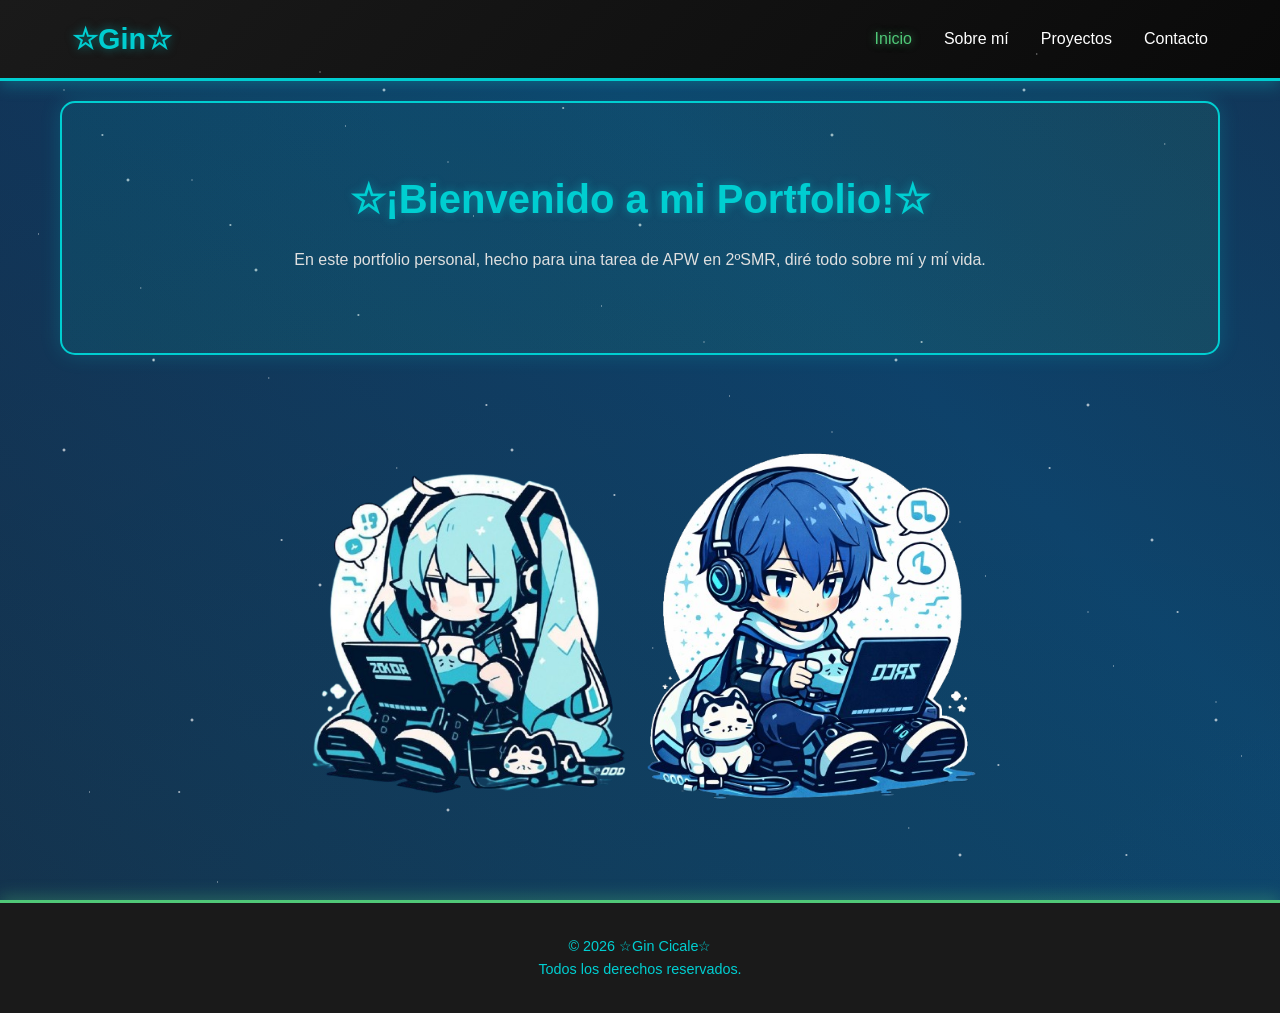
<file: index.html>
<!DOCTYPE html>
<html lang="es">
<head>
    <meta charset="UTF-8">
    <meta name="viewport" content="width=device-width, initial-scale=1.0">
    <title>Mi Portfolio - Inicio</title>
    <link rel="stylesheet" href="styles.css">
</head>
<body>
    <header>
        <nav>
            <h1>☆Gin☆</h1>
            <ul>
                <li><a href="index.html" class="activo">Inicio</a></li>
                <li><a href="sobre-mi.html">Sobre mí</a></li>
                <li><a href="proyectos.html">Proyectos</a></li>
                <li><a href="contacto.html">Contacto</a></li>
            </ul>
        </nav>
    </header>

   <main>
    <section class="hero">
        <h2>☆¡Bienvenido a mi Portfolio!☆</h2>
        <p>En este portfolio personal, hecho para una tarea de APW en 2ºSMR, diré todo sobre mí y mi vida.</p>
    </section>
    
    <div class="imagenes-hero">
        <img src="./images/anime/Miku.png" alt="Miku" class="imagen-miku">
        <img src="./images/anime/Kaito.png" alt="Kaito" class="imagen-kaito">
    </div>
</main>

    <footer>
        <p>&copy; 2026 ☆Gin Cicale☆ <br> Todos los derechos reservados.</p>
    </footer>
</body>
</html>
</file>
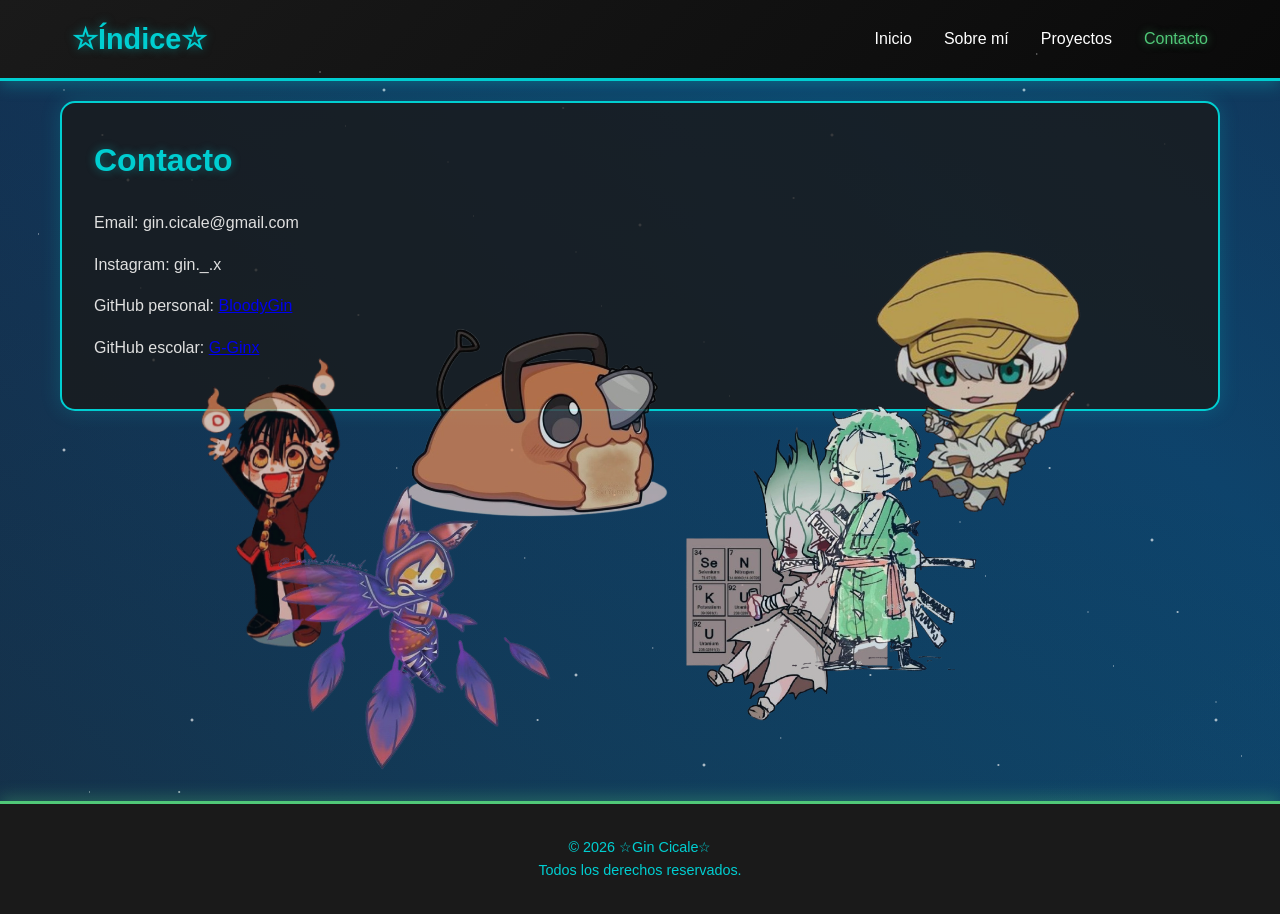
<file: contacto.html>
<!DOCTYPE html>
<html lang="es">
<head>
    <meta charset="UTF-8">
    <meta name="viewport" content="width=device-width, initial-scale=1.0">
    <title>Mi Portfolio - Contacto</title>
    <link rel="stylesheet" href="styles.css">
</head>
<body>
    <header>
        <nav>
            <h1>☆Índice☆</h1>
            <ul>
                <li><a href="index.html">Inicio</a></li>
                <li><a href="sobre-mi.html">Sobre mí</a></li>
                <li><a href="proyectos.html">Proyectos</a></li>
                <li><a href="contacto.html" class="activo">Contacto</a></li>
            </ul>
        </nav>
    </header>

    <main>
    <section id="contacto">
        <div class="floating-images">
            <img src="./images/anime/Hanako.png" alt="hanako" class="floating-img">
            <img src="./images/anime/Pochita.png" alt="pochita" class="floating-img">
            <img src="./images/anime/Senku.png" alt="senku" class="floating-img">
            <img src="./images/anime/Ukyo.png" alt="ukyo" class="floating-img">
            <img src="./images/anime/Xayah.png" alt="xayah" class="floating-img">
            <img src="./images/anime/Zoro.png" alt="zoro" class="floating-img">
        </div>
        
        <h2>Contacto</h2>
        <p>Email: gin.cicale@gmail.com</p>
        <p>Instagram: gin._.x</p>
        <p>GitHub personal: <a href="https://github.com/BloodyGin" target="_blank">BloodyGin</a></p>
        <p>GitHub escolar: <a href="https://github.com/G-Ginx" target="_blank">G-Ginx</a></p>
    </section>
</main>

    <footer>
        <p>&copy; 2026 ☆Gin Cicale☆ <br> Todos los derechos reservados.</p>
    </footer>
</body>
</html>
</file>
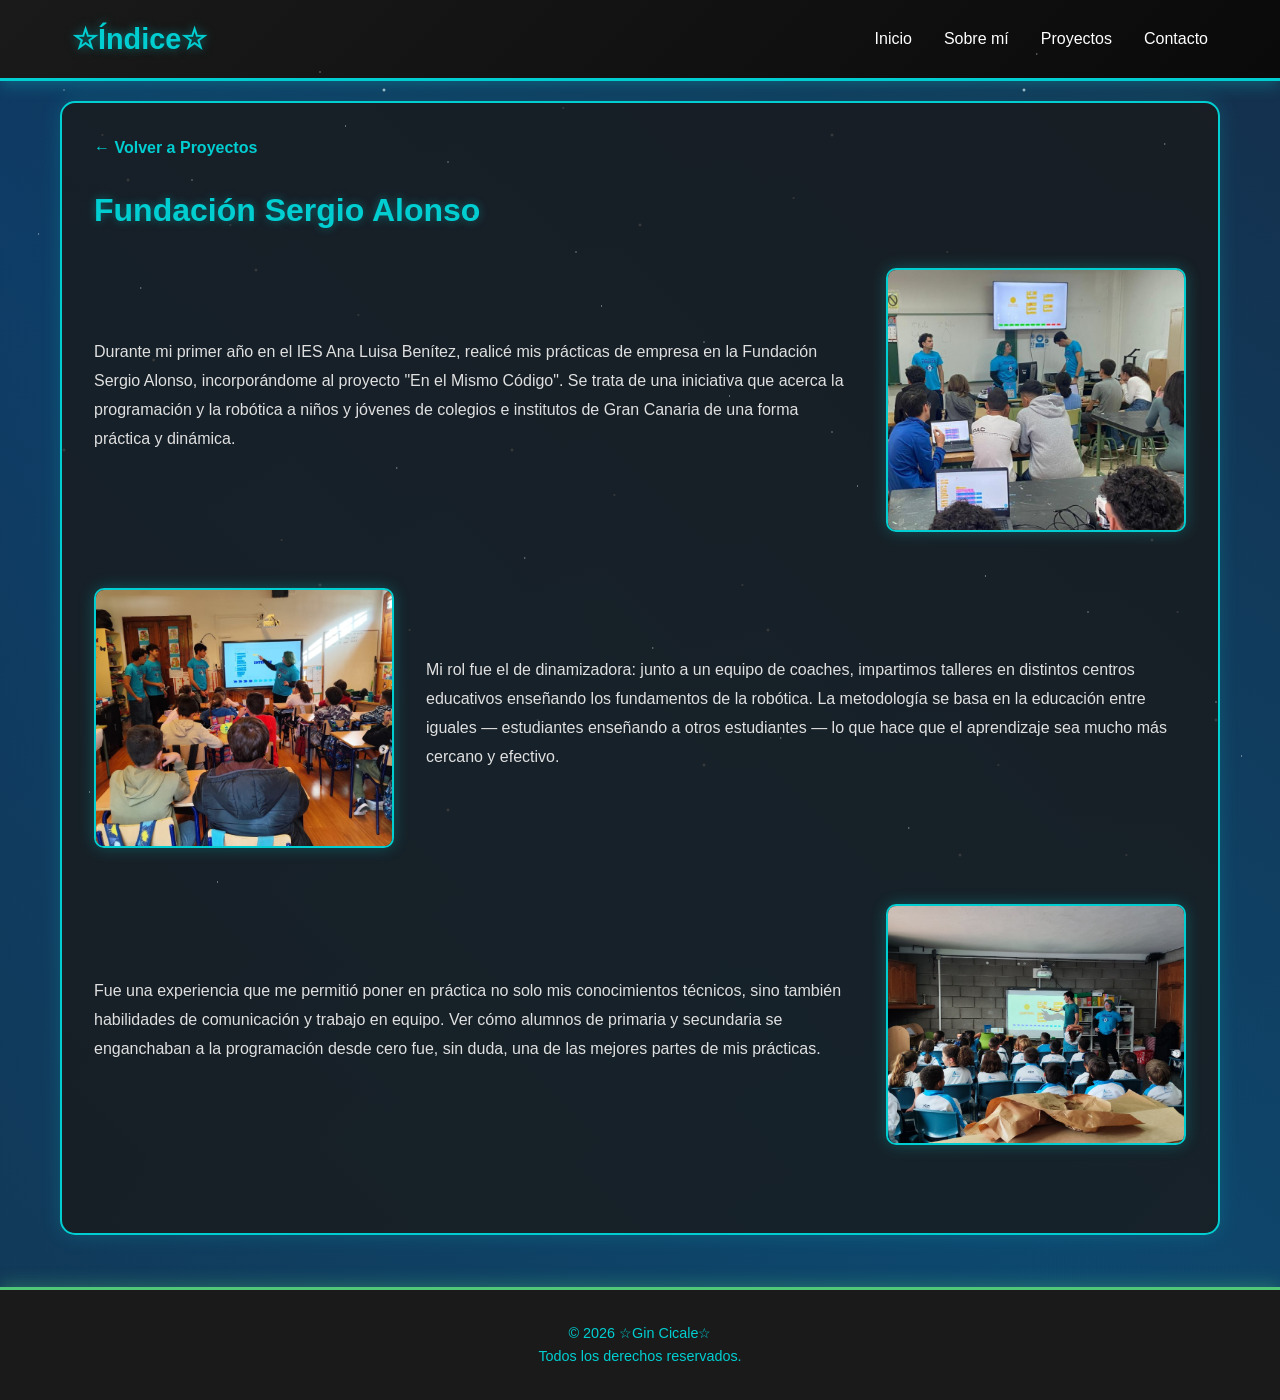
<file: fsa.html>
<!DOCTYPE html>
<html lang="es">
<head>
    <meta charset="UTF-8">
    <meta name="viewport" content="width=device-width, initial-scale=1.0">
    <title>Mi Portfolio - Fundación Sergio Alonso</title>
    <link rel="stylesheet" href="styles.css">
</head>
<body>
    <header>
        <nav>
            <h1>☆Índice☆</h1>
            <ul>
                <li><a href="index.html">Inicio</a></li>
                <li><a href="sobre-mi.html">Sobre mí</a></li>
                <li><a href="proyectos.html">Proyectos</a></li>
                <li><a href="contacto.html">Contacto</a></li>
            </ul>
        </nav>
    </header>

    <main>
        <section class="proyecto-detalle">
            <a href="proyectos.html" class="btn-volver">← Volver a Proyectos</a>
            <h2>Fundación Sergio Alonso</h2>

            <!--texto izquierda, imagen derecha-->
            <div class="bloque-contenido">
                <div class="bloque-texto">
                    <p>Durante mi primer año en el IES Ana Luisa Benítez, realicé mis prácticas de empresa en la Fundación Sergio Alonso, incorporándome al proyecto "En el Mismo Código". Se trata de una iniciativa que acerca la programación y la robótica a niños y jóvenes de colegios e institutos de Gran Canaria de una forma práctica y dinámica.</p>
                </div>
                <div class="bloque-imagen">
                    <img src="./images/proyectos/fsa/img1-fsa.png" alt="Robótica">
                </div>
            </div>

            <!--imagen izquierda, texto derecha-->
            <div class="bloque-contenido invertido">
                <div class="bloque-imagen">
                    <img src="./images/proyectos/fsa/img2-fsa.png" alt="Robótica 2">
                </div>
                <div class="bloque-texto">
                    <p>Mi rol fue el de dinamizadora: junto a un equipo de coaches, impartimos talleres en distintos centros educativos enseñando los fundamentos de la robótica. La metodología se basa en la educación entre iguales — estudiantes enseñando a otros estudiantes — lo que hace que el aprendizaje sea mucho más cercano y efectivo.</p>                
                </div>
            </div>

            <!--texto izquierda, imagen derecha-->
            <div class="bloque-contenido">
                <div class="bloque-texto">
                    <p>Fue una experiencia que me permitió poner en práctica no solo mis conocimientos técnicos, sino también habilidades de comunicación y trabajo en equipo. Ver cómo alumnos de primaria y secundaria se enganchaban a la programación desde cero fue, sin duda, una de las mejores partes de mis prácticas.</p>                
                </div>
                <div class="bloque-imagen">
                    <img src="./images/proyectos/fsa/img3-fsa.png" alt="Robótica 3">
                </div>
            </div>

        </section>
    </main>

    <footer>
        <p>&copy; 2026 ☆Gin Cicale☆ <br> Todos los derechos reservados.</p>
    </footer>
</body>
</html>
</file>
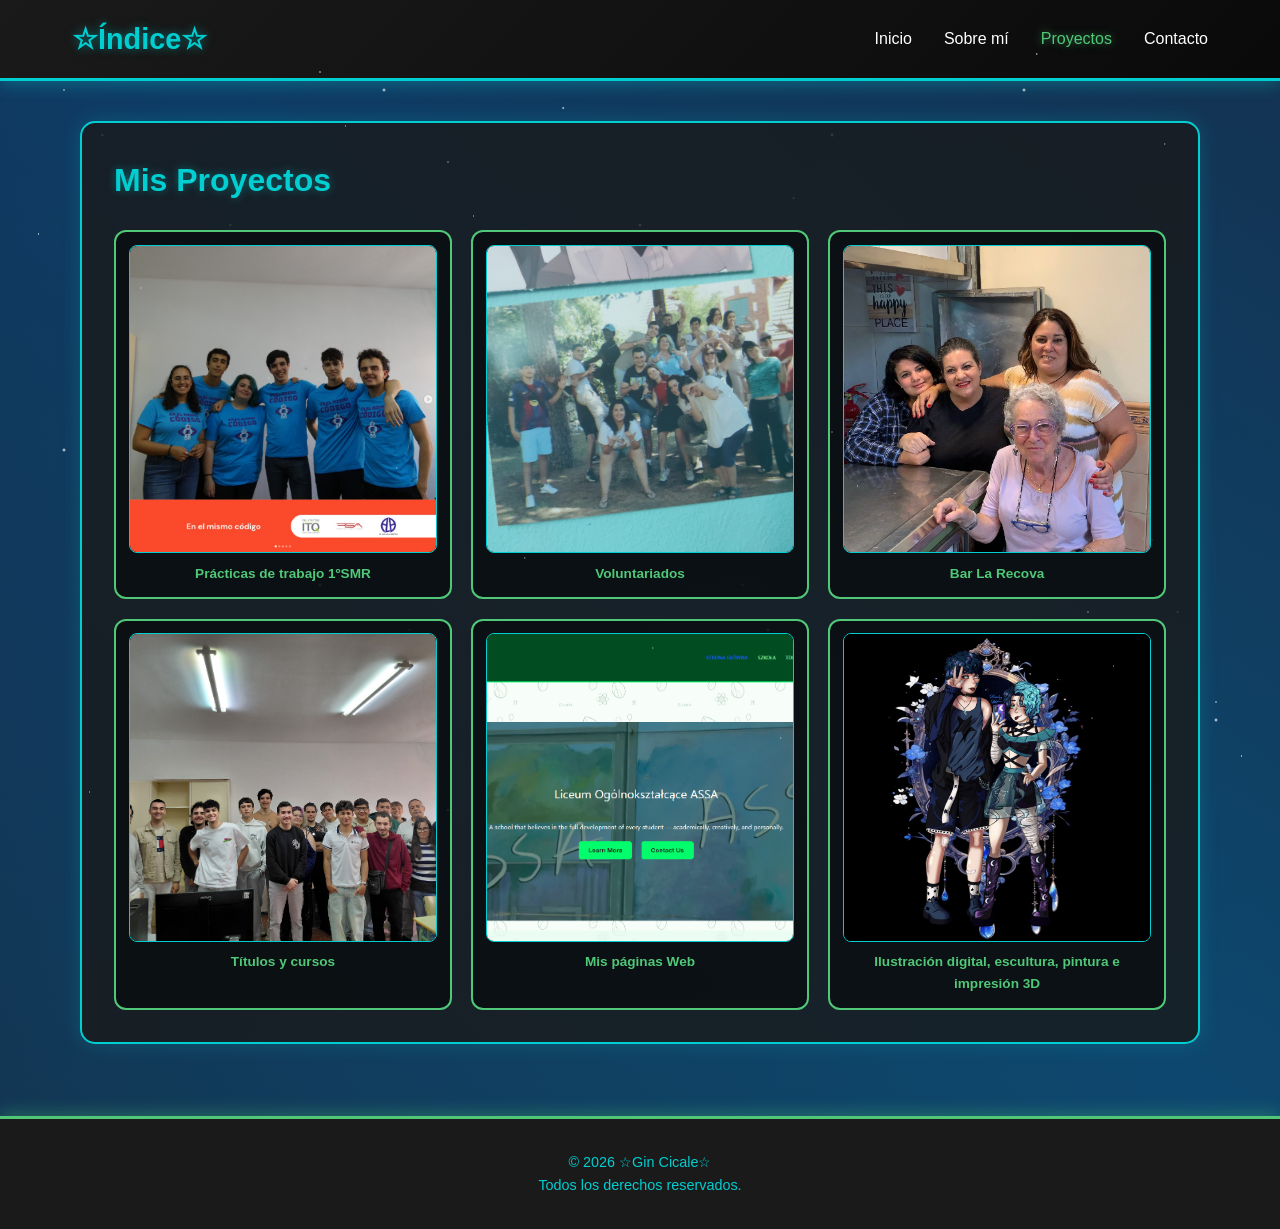
<file: proyectos.html>
<!DOCTYPE html>
<html lang="es">
<head>
    <meta charset="UTF-8">
    <meta name="viewport" content="width=device-width, initial-scale=1.0">
    <title>Mi Portfolio - Proyectos</title>
    <link rel="stylesheet" href="styles.css">
</head>
<body>
    <header>
        <nav>
            <h1>☆Índice☆</h1>
            <ul>
                <li><a href="index.html">Inicio</a></li>
                <li><a href="sobre-mi.html">Sobre mí</a></li>
                <li><a href="proyectos.html" class="activo">Proyectos</a></li>
                <li><a href="contacto.html">Contacto</a></li>
            </ul>
        </nav>
    </header>

    <main>
<main>
    <section id="proyectos">
        <h2>Mis Proyectos</h2>

        <div class="proyectos-grid">

            <a href="fsa.html" class="proyecto-card">
                <img src="./images/proyectos/fsa/FSA.png" alt="FSA">
                <h3>Prácticas de trabajo 1ºSMR</h3>
            </a>

            <a href="voluntariados.html" class="proyecto-card">
                <img src="./images/proyectos/voluntariados/Foto org Reconoce.jpeg" alt="Voluntariados">
                <h3>Voluntariados</h3>
            </a>

            <a href="la-recova.html" class="proyecto-card">
                <img src="./images/proyectos/la-recova/La recova foto.jpg" alt="Bar La Recova">
                <h3>Bar La Recova</h3>
            </a>

            <a href="estudios.html" class="proyecto-card">
                <img src="./images/proyectos/estudios/foto clase.jpg" alt="Estudios">
                <h3>Títulos y cursos</h3>
            </a>

            <a href="proyectos-web.html" class="proyecto-card">
                <img src="./images/proyectos/proyectos-web/Página principal ASSA.png" alt="Web">
                <h3>Mis páginas Web</h3>
            </a>

            <a href="diseño.html" class="proyecto-card">
                <img src="./images/proyectos/diseño/draw.png" alt="Diseño">
                <h3>Ilustración digital, escultura, pintura e impresión 3D</h3>
            </a>

        </div>
    </section>
</main>
    </main>

    <footer>
        <p>&copy; 2026 ☆Gin Cicale☆ <br> Todos los derechos reservados.</p>
    </footer>
</body>
</html>
</file>
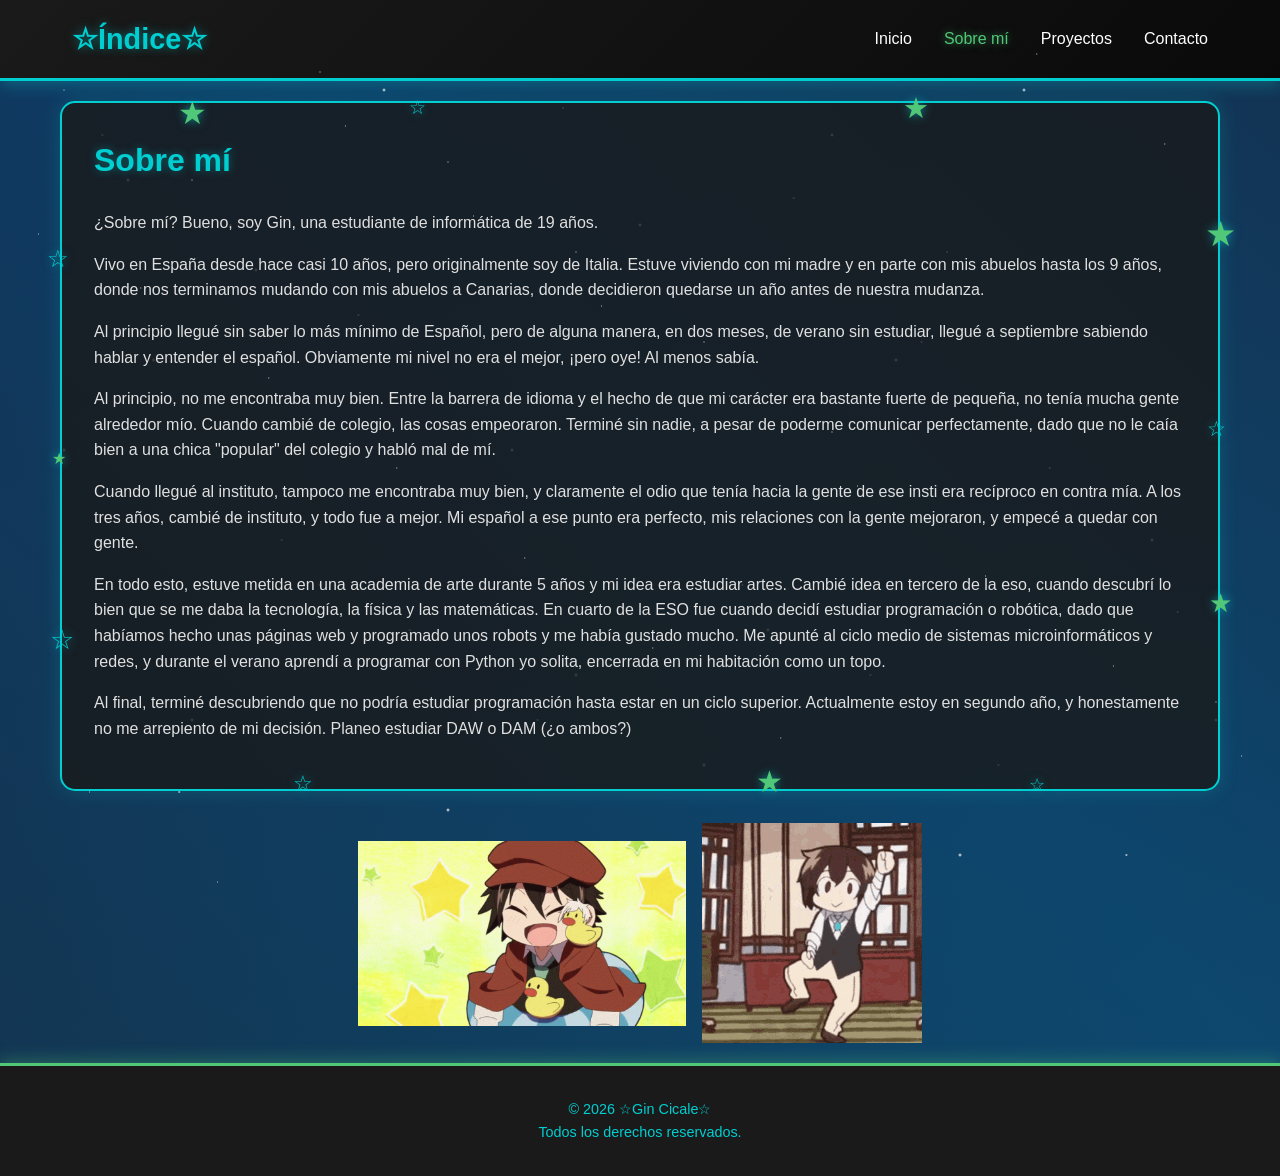
<file: sobre-mi.html>
<!DOCTYPE html>
<html lang="es">
<head>
    <meta charset="UTF-8">
    <meta name="viewport" content="width=device-width, initial-scale=1.0">
    <title>Mi Portfolio - Sobre mí</title>
    <link rel="stylesheet" href="styles.css">
</head>
<body>
    <header>
        <nav>
            <h1>☆Índice☆</h1>
            <ul>
                <li><a href="index.html">Inicio</a></li>
                <li><a href="sobre-mi.html" class="activo">Sobre mí</a></li>
                <li><a href="proyectos.html">Proyectos</a></li>
                <li><a href="contacto.html">Contacto</a></li>
            </ul>
        </nav>
    </header>

    <main>
        <section id="sobre-mi">
    <!-- Estrellas decorativas -->
    <span class="estrella estrella-1">★</span>
    <span class="estrella estrella-2">☆</span>
    <span class="estrella estrella-3">★</span>
    <span class="estrella estrella-4">☆</span>
    <span class="estrella estrella-5">★</span>
    <span class="estrella estrella-6">☆</span>
    <span class="estrella estrella-7">★</span>
    <span class="estrella estrella-8">☆</span>
    <span class="estrella estrella-9">★</span>
    <span class="estrella estrella-10">☆</span>
    <span class="estrella estrella-11">★</span>
    <span class="estrella estrella-12">☆</span>
            <h2>Sobre mí</h2>
            <p>¿Sobre mí? Bueno, soy Gin, una estudiante de informática de 19 años. 
            <p>Vivo en España desde hace casi 10 años, pero originalmente soy de Italia. Estuve viviendo con mi madre y en parte con mis abuelos hasta los 9 años, donde nos terminamos mudando con mis abuelos a Canarias, donde decidieron quedarse un año antes de nuestra mudanza.</p>
            <p>Al principio llegué sin saber lo más mínimo de Español, pero de alguna manera, en dos meses, de verano sin estudiar, llegué a septiembre sabiendo hablar y entender el español. Obviamente mi nivel no era el mejor, ¡pero oye! Al menos sabía.</p>
            <p>Al principio, no me encontraba muy bien. Entre la barrera de idioma y el hecho de que mi carácter era bastante fuerte de pequeña, no tenía mucha gente alrededor mío. Cuando cambié de colegio, las cosas empeoraron. Terminé sin nadie, a pesar de poderme comunicar perfectamente, dado que no le caía bien a una chica "popular" del colegio y habló mal de mí.</p>
            <p>Cuando llegué al instituto, tampoco me encontraba muy bien, y claramente el odio que tenía hacia la gente de ese insti era recíproco en contra mía. A los tres años, cambié de instituto, y todo fue a mejor. Mi español a ese punto era perfecto, mis relaciones con la gente mejoraron, y empecé a quedar con gente.</p>
            
            <p>En todo esto, estuve metida en una academia de arte durante 5 años y mi idea era estudiar artes. Cambié idea en tercero de la eso, cuando descubrí lo bien que se me daba la tecnología, la física y las matemáticas. En cuarto de la ESO fue cuando decidí estudiar programación o robótica, dado que habíamos hecho unas páginas web y programado unos robots y me había gustado mucho. Me apunté al ciclo medio de sistemas microinformáticos y redes, y durante el verano aprendí a programar con Python yo solita, encerrada en mi habitación como un topo.</p>
            <p>Al final, terminé descubriendo que no podría estudiar programación hasta estar en un ciclo superior. Actualmente estoy en segundo año, y honestamente no me arrepiento de mi decisión. Planeo estudiar DAW o DAM (¿o ambos?)</p>
       </section>
        
        <div class="imagenes-hero">
            <img src="./gifs/ranpo.gif" alt="Ranpo" class="gif-ranpo">
            <img src="./gifs/dazai.gif" alt="Dazai" class="gif-dazai">
        </div>
    </main>

    <footer>
        <p>&copy; 2026 ☆Gin Cicale☆ <br> Todos los derechos reservados.</p>
    </footer>
</body>
</html>
</file>
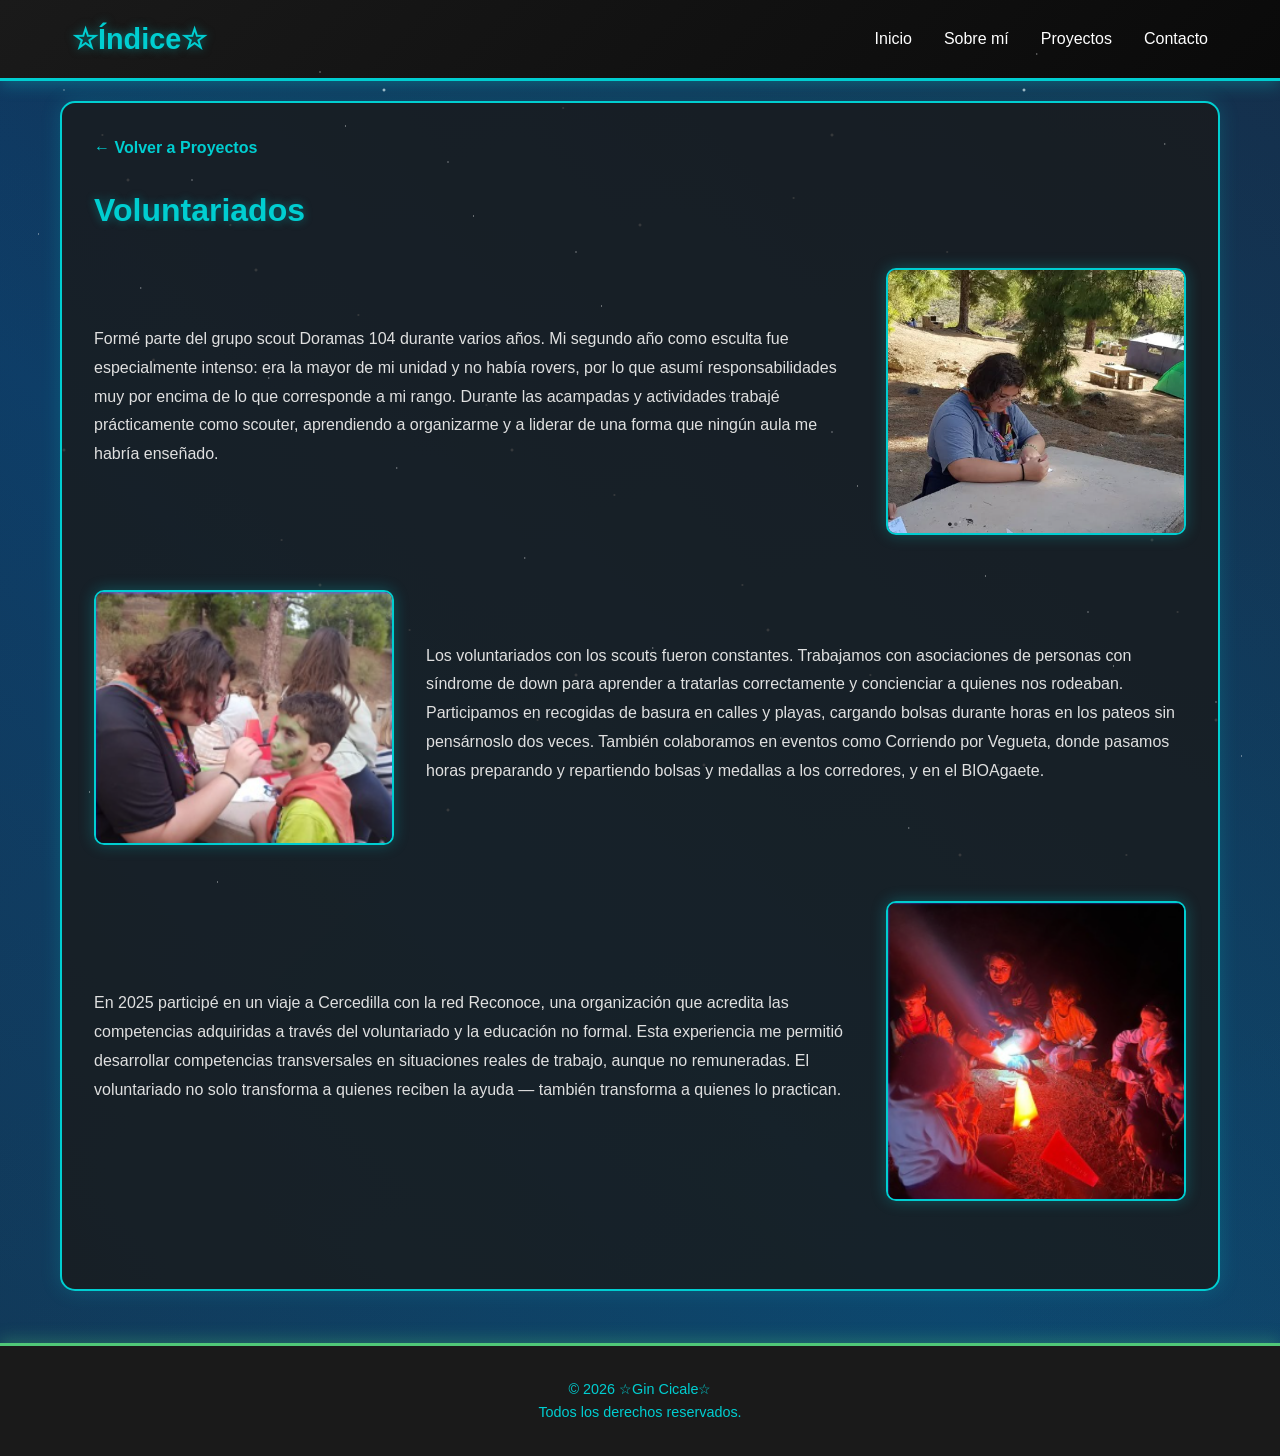
<file: voluntariados.html>
<!DOCTYPE html>
<html lang="es">
<head>
    <meta charset="UTF-8">
    <meta name="viewport" content="width=device-width, initial-scale=1.0">
    <title>Mi Portfolio - Voluntariados</title>
    <link rel="stylesheet" href="styles.css">
</head>
<body>
    <header>
        <nav>
            <h1>☆Índice☆</h1>
            <ul>
                <li><a href="index.html">Inicio</a></li>
                <li><a href="sobre-mi.html">Sobre mí</a></li>
                <li><a href="proyectos.html">Proyectos</a></li>
                <li><a href="contacto.html">Contacto</a></li>
            </ul>
        </nav>
    </header>

    <main>
        <section class="proyecto-detalle">
            <a href="proyectos.html" class="btn-volver">← Volver a Proyectos</a>
            <h2>Voluntariados</h2>

            <!--texto izquierda, imagen derecha-->
            <div class="bloque-contenido">
                <div class="bloque-texto">
                    <p>Formé parte del grupo scout Doramas 104 durante varios años. Mi segundo año como esculta fue especialmente intenso: era la mayor de mi unidad y no había rovers, por lo que asumí responsabilidades muy por encima de lo que corresponde a mi rango. Durante las acampadas y actividades trabajé prácticamente como scouter, aprendiendo a organizarme y a liderar de una forma que ningún aula me habría enseñado.</p>
                </div>
                <div class="bloque-imagen">
                    <img src="./images/proyectos/voluntariados/img2-voluntariados.png" alt="Robótica">
                </div>
            </div>

            <!--texto derecha, imagen izquierda-->
            <div class="bloque-contenido invertido">
                <div class="bloque-imagen">
                    <img src="./images/proyectos/voluntariados/img3-voluntariados.png" alt="Robótica 2">
                </div>
                <div class="bloque-texto">
                    <p>Los voluntariados con los scouts fueron constantes. Trabajamos con asociaciones de personas con síndrome de down para aprender a tratarlas correctamente y concienciar a quienes nos rodeaban. Participamos en recogidas de basura en calles y playas, cargando bolsas durante horas en los pateos sin pensárnoslo dos veces. También colaboramos en eventos como Corriendo por Vegueta, donde pasamos horas preparando y repartiendo bolsas y medallas a los corredores, y en el BIOAgaete.</p>
                </div>
            </div>

            <!--texto izquierda, imagen derecha-->
            <div class="bloque-contenido">
                <div class="bloque-texto">
                    <p>En 2025 participé en un viaje a Cercedilla con la red Reconoce, una organización que acredita las competencias adquiridas a través del voluntariado y la educación no formal. Esta experiencia me permitió desarrollar competencias transversales en situaciones reales de trabajo, aunque no remuneradas. El voluntariado no solo transforma a quienes reciben la ayuda — también transforma a quienes lo practican.</p>
                </div>
                <div class="bloque-imagen">
                    <img src="./images/proyectos/voluntariados/img1-voluntariados.png" alt="Robótica 3">
                </div>
            </div>

        </section>
    </main>

    <footer>
        <p>&copy; 2026 ☆Gin Cicale☆ <br> Todos los derechos reservados.</p>
    </footer>
</body>
</html>
</file>
<file: styles.css>
/* Reset básico */
* {
    margin: 0;
    padding: 0;
    box-sizing: border-box;
}

/* Variables de colores */
:root {
    --azul-celeste: #00CED1;
    --verde-esmeralda: #50C878;
    --negro: #0a0a0a;
    --blanco: #ffffff;
    --gris-oscuro: #1a1a1a;
}

/* Estilos generales */
body {
    font-family: 'Segoe UI', Tahoma, Geneva, Verdana, sans-serif;
    background: 
        radial-gradient(ellipse at 20% 30%, rgba(0, 206, 209, 0.15) 0%, transparent 50%),
        radial-gradient(ellipse at 80% 70%, rgba(80, 200, 120, 0.1) 0%, transparent 50%),
        radial-gradient(ellipse at 50% 50%, rgba(100, 100, 255, 0.08) 0%, transparent 60%),
        radial-gradient(ellipse at 10% 80%, rgba(0, 206, 209, 0.12) 0%, transparent 50%),
        radial-gradient(ellipse at 90% 20%, rgba(80, 200, 120, 0.1) 0%, transparent 50%),
        linear-gradient(45deg, #0a0a0a 0%, #1a1a2e 25%, #0f3460 50%, #1a1a2e 75%, #0a0a0a 100%);
    background-size: 400% 400%;
    animation: galaxyMove 20s ease infinite;
    color: var(--blanco);
    line-height: 1.6;
    min-height: 100vh;
    position: relative;
    overflow-x: hidden;
}

/* Header y navegación */
header {
    background: linear-gradient(135deg, var(--gris-oscuro) 0%, var(--negro) 100%);
    padding: 1rem 0;
    border-bottom: 3px solid var(--azul-celeste);
    box-shadow: 0 4px 15px rgba(0, 206, 209, 0.3);
}

nav {
    max-width: 1200px;
    margin: 0 auto;
    padding: 0 2rem;
    display: flex;
    justify-content: space-between;
    align-items: center;
    flex-wrap: wrap;
}

nav h1 {
    color: var(--azul-celeste);
    font-size: 1.8rem;
    text-shadow: 0 0 10px rgba(0, 206, 209, 0.5);
}

nav ul {
    list-style: none;
    display: flex;
    gap: 2rem;
}

nav ul li a {
    color: var(--blanco);
    text-decoration: none;
    font-weight: 500;
    transition: all 0.3s ease;
    position: relative;
}

nav ul li a:hover {
    color: var(--verde-esmeralda);
    text-shadow: 0 0 8px rgba(80, 200, 120, 0.6);
}

nav ul li a.activo {
    color: var(--verde-esmeralda) !important;
    text-shadow: 0 0 8px rgba(80, 200, 120, 0.6) !important;
}

nav ul li a::after {
    content: '';
    position: absolute;
    bottom: -5px;
    left: 0;
    width: 0;
    height: 2px;
    background: var(--verde-esmeralda);
    transition: width 0.3s ease;
}

nav ul li a:hover::after {
    width: 100%;
}

/* Main content */
main {
    max-width: 1200px;
    margin: 0 auto;
    padding: 3rem 2rem;
    min-height: calc(100vh - 200px);
}

/* Secciones */
section {
    background: rgba(26, 26, 26, 0.8);
    padding: 2rem;
    border-radius: 15px;
    margin-bottom: 2rem;
    border: 2px solid var(--azul-celeste);
    box-shadow: 0 0 20px rgba(0, 206, 209, 0.2);
}

section h2 {
    color: var(--azul-celeste);
    font-size: 2rem;
    margin-bottom: 1.5rem;
    text-shadow: 0 0 10px rgba(0, 206, 209, 0.4);
}

section p {
    margin-bottom: 1rem;
    color: #e0e0e0;
}

/* Hero section (página inicio(?)) */
.hero {
    text-align: center;
    padding: 4rem 2rem;
    background: linear-gradient(135deg, rgba(0, 206, 209, 0.1) 0%, rgba(80, 200, 120, 0.1) 100%);
}

.hero h2 {
    font-size: 2.5rem;
    margin-bottom: 1rem;
}

/* Proyectos */
.proyecto {
    background: rgba(0, 0, 0, 0.5);
    padding: 1.5rem;
    margin-bottom: 1.5rem;
    border-radius: 10px;
    border-left: 4px solid var(--verde-esmeralda);
    transition: all 0.3s ease;
}

.proyecto:hover {
    transform: translateX(10px);
    box-shadow: 0 0 15px rgba(80, 200, 120, 0.3);
}

.proyecto h3 {
    color: var(--verde-esmeralda);
    margin-bottom: 0.5rem;
}

/* Footer */
footer {
    background: var(--gris-oscuro);
    text-align: center;
    padding: 2rem;
    border-top: 3px solid var(--verde-esmeralda);
    box-shadow: 0 -4px 15px rgba(80, 200, 120, 0.3);
}

footer p {
    color: var(--azul-celeste);
    font-size: 0.9rem;
}

/* Responsive */
@media (max-width: 768px) {
    nav {
        flex-direction: column;
        gap: 1rem;
    }
    
    nav ul {
        flex-direction: column;
        gap: 1rem;
        text-align: center;
    }
    
    .hero h2 {
        font-size: 1.8rem;
    }
}

/* ANIMACIONES */

/* Animación del fondo galaxia */
@keyframes galaxyMove {
    0% {
        background-position: 0% 50%;
    }
    50% {
        background-position: 100% 50%;
    }
    100% {
        background-position: 0% 50%;
    }
}

/* Capa 1: Estrellas grandes */
body::before {
    content: '';
    position: fixed;
    top: 0;
    left: 0;
    width: 100%;
    height: 100%;
    background-image: 
        radial-gradient(2px 2px at 10% 20%, white, transparent),
        radial-gradient(2px 2px at 20% 30%, white, transparent),
        radial-gradient(2px 2px at 30% 10%, white, transparent),
        radial-gradient(2px 2px at 40% 50%, white, transparent),
        radial-gradient(2px 2px at 50% 25%, white, transparent),
        radial-gradient(2px 2px at 60% 70%, white, transparent),
        radial-gradient(2px 2px at 70% 40%, white, transparent),
        radial-gradient(2px 2px at 80% 10%, white, transparent),
        radial-gradient(2px 2px at 90% 60%, white, transparent),
        radial-gradient(2px 2px at 15% 80%, white, transparent),
        radial-gradient(2px 2px at 25% 65%, white, transparent),
        radial-gradient(2px 2px at 35% 90%, white, transparent),
        radial-gradient(2px 2px at 45% 75%, white, transparent),
        radial-gradient(2px 2px at 55% 85%, white, transparent),
        radial-gradient(2px 2px at 65% 15%, white, transparent),
        radial-gradient(2px 2px at 75% 95%, white, transparent),
        radial-gradient(2px 2px at 85% 45%, white, transparent),
        radial-gradient(2px 2px at 95% 80%, white, transparent),
        radial-gradient(2px 2px at 5% 50%, white, transparent),
        radial-gradient(2px 2px at 12% 40%, white, transparent);
    background-size: 100% 100%;
    background-position: 0% 0%;
    animation: twinkleSlow 6s ease-in-out infinite;
    pointer-events: none;
    z-index: 1;
}

/* Capa 2: Estrellas medianas */
body::after {
    content: '';
    position: fixed;
    top: 0;
    left: 0;
    width: 100%;
    height: 100%;
    background-image: 
        radial-gradient(1.5px 1.5px at 8% 15%, rgba(255, 255, 255, 0.9), transparent),
        radial-gradient(1.5px 1.5px at 18% 25%, rgba(255, 255, 255, 0.9), transparent),
        radial-gradient(1.5px 1.5px at 28% 35%, rgba(255, 255, 255, 0.9), transparent),
        radial-gradient(1.5px 1.5px at 38% 45%, rgba(255, 255, 255, 0.9), transparent),
        radial-gradient(1.5px 1.5px at 48% 55%, rgba(255, 255, 255, 0.9), transparent),
        radial-gradient(1.5px 1.5px at 58% 65%, rgba(255, 255, 255, 0.9), transparent),
        radial-gradient(1.5px 1.5px at 68% 75%, rgba(255, 255, 255, 0.9), transparent),
        radial-gradient(1.5px 1.5px at 78% 85%, rgba(255, 255, 255, 0.9), transparent),
        radial-gradient(1.5px 1.5px at 88% 95%, rgba(255, 255, 255, 0.9), transparent),
        radial-gradient(1.5px 1.5px at 22% 60%, rgba(255, 255, 255, 0.9), transparent),
        radial-gradient(1.5px 1.5px at 32% 70%, rgba(255, 255, 255, 0.9), transparent),
        radial-gradient(1.5px 1.5px at 42% 80%, rgba(255, 255, 255, 0.9), transparent),
        radial-gradient(1.5px 1.5px at 52% 5%, rgba(255, 255, 255, 0.9), transparent),
        radial-gradient(1.5px 1.5px at 62% 22%, rgba(255, 255, 255, 0.9), transparent),
        radial-gradient(1.5px 1.5px at 72% 38%, rgba(255, 255, 255, 0.9), transparent),
        radial-gradient(1.5px 1.5px at 82% 52%, rgba(255, 255, 255, 0.9), transparent),
        radial-gradient(1.5px 1.5px at 92% 68%, rgba(255, 255, 255, 0.9), transparent),
        radial-gradient(1.5px 1.5px at 14% 88%, rgba(255, 255, 255, 0.9), transparent),
        radial-gradient(1.5px 1.5px at 44% 12%, rgba(255, 255, 255, 0.9), transparent),
        radial-gradient(1.5px 1.5px at 74% 28%, rgba(255, 255, 255, 0.9), transparent);
    background-size: 100% 100%;
    background-position: 0% 0%;
    animation: twinkleSlow 8s ease-in-out infinite alternate;
    pointer-events: none;
    z-index: 2;
}

/* Capa 3: Estrellas pequeñas */
main::before {
    content: '';
    position: fixed;
    top: 0;
    left: 0;
    width: 100%;
    height: 100%;
    background-image: 
        radial-gradient(1px 1px at 5% 10%, rgba(255, 255, 255, 0.7), transparent),
        radial-gradient(1px 1px at 15% 20%, rgba(255, 255, 255, 0.7), transparent),
        radial-gradient(1px 1px at 25% 8%, rgba(255, 255, 255, 0.7), transparent),
        radial-gradient(1px 1px at 35% 18%, rgba(255, 255, 255, 0.7), transparent),
        radial-gradient(1px 1px at 45% 28%, rgba(255, 255, 255, 0.7), transparent),
        radial-gradient(1px 1px at 55% 38%, rgba(255, 255, 255, 0.7), transparent),
        radial-gradient(1px 1px at 65% 48%, rgba(255, 255, 255, 0.7), transparent),
        radial-gradient(1px 1px at 75% 58%, rgba(255, 255, 255, 0.7), transparent),
        radial-gradient(1px 1px at 85% 68%, rgba(255, 255, 255, 0.7), transparent),
        radial-gradient(1px 1px at 95% 78%, rgba(255, 255, 255, 0.7), transparent),
        radial-gradient(1px 1px at 7% 88%, rgba(255, 255, 255, 0.7), transparent),
        radial-gradient(1px 1px at 17% 98%, rgba(255, 255, 255, 0.7), transparent),
        radial-gradient(1px 1px at 27% 14%, rgba(255, 255, 255, 0.7), transparent),
        radial-gradient(1px 1px at 37% 24%, rgba(255, 255, 255, 0.7), transparent),
        radial-gradient(1px 1px at 47% 34%, rgba(255, 255, 255, 0.7), transparent),
        radial-gradient(1px 1px at 57% 44%, rgba(255, 255, 255, 0.7), transparent),
        radial-gradient(1px 1px at 67% 54%, rgba(255, 255, 255, 0.7), transparent),
        radial-gradient(1px 1px at 77% 64%, rgba(255, 255, 255, 0.7), transparent),
        radial-gradient(1px 1px at 87% 74%, rgba(255, 255, 255, 0.7), transparent),
        radial-gradient(1px 1px at 97% 84%, rgba(255, 255, 255, 0.7), transparent),
        radial-gradient(1px 1px at 11% 32%, rgba(255, 255, 255, 0.7), transparent),
        radial-gradient(1px 1px at 21% 42%, rgba(255, 255, 255, 0.7), transparent),
        radial-gradient(1px 1px at 31% 52%, rgba(255, 255, 255, 0.7), transparent),
        radial-gradient(1px 1px at 41% 62%, rgba(255, 255, 255, 0.7), transparent),
        radial-gradient(1px 1px at 51% 72%, rgba(255, 255, 255, 0.7), transparent),
        radial-gradient(1px 1px at 61% 82%, rgba(255, 255, 255, 0.7), transparent),
        radial-gradient(1px 1px at 71% 92%, rgba(255, 255, 255, 0.7), transparent),
        radial-gradient(1px 1px at 81% 6%, rgba(255, 255, 255, 0.7), transparent),
        radial-gradient(1px 1px at 91% 16%, rgba(255, 255, 255, 0.7), transparent),
        radial-gradient(1px 1px at 3% 26%, rgba(255, 255, 255, 0.7), transparent);
    background-size: 100% 100%;
    background-position: 0% 0%;
    animation: twinkleSlow 10s ease-in-out infinite;
    pointer-events: none;
    z-index: 1;
}

/* Contenido sobre las estrellas */
header, main, footer {
    position: relative;
    z-index: 10;
}

/* Contenedor de imágenes debajo del hero (Miku-Kaito) */
.imagenes-hero {
    display: flex;
    justify-content: center;
    align-items: center;
    gap: 1rem;
    margin-top: 2rem;
    padding: 0 2rem;
}

.imagenes-hero img {
    max-width: 30%;
    height: auto;
}

/* Efecto espejo para Kaito */
.imagen-kaito {
    transform: scaleX(-1);
}

/* Responsive para imágenes */
@media (max-width: 768px) {
    .imagenes-hero {
        flex-direction: column;
        gap: 1rem;
    }
    
    .imagenes-hero img {
        max-width: 60%;
    }
}

/* Estrellas decorativas en la sección sobre-mi */
#sobre-mi {
    position: relative;
}

.estrella {
    position: absolute;
    color: var(--azul-celeste);
    font-size: 1.5rem;
    pointer-events: none;
    text-shadow: 0 0 10px rgba(0, 206, 209, 0.6);
    animation: twinkleStar 3s ease-in-out infinite;
    z-index: 5;
}

/* Animación de parpadeo para las estrellas */
@keyframes twinkleStar {
    0%, 100% {
        opacity: 0.6;
    }
    50% {
        opacity: 1;
    }
}

/* Posiciones aleatorias - Borde superior */
.estrella-1 {
    top: -15px;
    left: 10%;
    font-size: 2rem;
    color: var(--verde-esmeralda);
}

.estrella-2 {
    top: -10px;
    left: 30%;
    font-size: 1.2rem;
}

.estrella-3 {
    top: -18px;
    right: 25%;
    font-size: 1.8rem;
    color: var(--verde-esmeralda);
}

/* Posiciones aleatorias - Borde izquierdo */
.estrella-4 {
    top: 20%;
    left: -15px;
    font-size: 1.5rem;
}

.estrella-5 {
    top: 50%;
    left: -10px;
    font-size: 1rem;
    color: var(--verde-esmeralda);
}

.estrella-6 {
    top: 75%;
    left: -12px;
    font-size: 1.7rem;
}

/* Posiciones aleatorias - Borde derecho */
.estrella-7 {
    top: 15%;
    right: -18px;
    font-size: 2.2rem;
    color: var(--verde-esmeralda);
}

.estrella-8 {
    top: 45%;
    right: -8px;
    font-size: 1.3rem;
}

.estrella-9 {
    top: 70%;
    right: -14px;
    font-size: 1.6rem;
    color: var(--verde-esmeralda);
}

/* Posiciones aleatorias - Borde inferior */
.estrella-10 {
    bottom: -12px;
    left: 20%;
    font-size: 1.4rem;
}

.estrella-11 {
    bottom: -16px;
    left: 60%;
    font-size: 1.9rem;
    color: var(--verde-esmeralda);
}

.estrella-12 {
    bottom: -10px;
    right: 15%;
    font-size: 1.1rem;
}

/* Imágenes dentro de proyectos */

/* Proyecto 1 */
.proyecto {
    display: flex;
    gap: 1.5rem;
    align-items: flex-start;
}

.imagen-fsa {
    max-width: 300px;
    min-width: 300px;
    height: auto;
    border-radius: 8px;
    border: 2px solid var(--verde-esmeralda);
    box-shadow: 0 0 10px rgba(80, 200, 120, 0.3);
}

.proyecto-texto {
    flex: 1;
}

/* Proyecto 2 */
.proyecto {
    display: flex;
    gap: 1.5rem;
    align-items: flex-start;
}

.make-up {
    max-width: 300px;
    min-width: 300px;
    height: auto;
    border-radius: 8px;
    border: 2px solid var(--verde-esmeralda);
    box-shadow: 0 0 10px rgba(80, 200, 120, 0.3);
    order: 2;
}

.proyecto-texto {
    order: 1;
}

/* Proyecto 3 */
.proyecto {
    display: flex;
    gap: 1.5rem;
    align-items: flex-start;
}

.imagen-draw {
    max-width: 300px;
    min-width: 300px;
    height: auto;
    border-radius: 8px;
    border: 2px solid var(--verde-esmeralda);
    box-shadow: 0 0 10px rgba(80, 200, 120, 0.3);
}

.proyecto-texto {
    flex: 1;
}

/* El main debe ser el contenedor de las imágenes flotantes */
main {
    position: relative;
    min-height: 80vh;
    padding: 20px;
}

/* Contenedor para las imágenes flotantes - TODO el espacio del main */
.floating-images {
    position: fixed;
    top: 80px;
    left: 0;
    width: 100%;
    height: calc(100vh - 80px - 60px);
    z-index: 1;
    pointer-events: none;
}

/* El contenido de contacto debe estar por encima */
#contacto {
    position: relative;
    z-index: 10;
}

/* Estilos para cada imagen */
.floating-img {
    position: absolute;
    width: 300px;
    height: 300px;
    object-fit: contain;
    opacity: 0.8;
    animation: float 20s infinite ease-in-out;
    background: transparent;
}

/* Posiciones debajo del recuadro */
.floating-img:nth-child(1) {
    bottom: 25%;
    left: 10%;
    animation-delay: 0s;
    animation-duration: 15s;
}

.floating-img:nth-child(2) {
    bottom: 35%;
    left: 30%;
    animation-delay: 2s;
    animation-duration: 18s;
}

.floating-img:nth-child(3) {
    bottom: 15%;
    left: 50%;
    animation-delay: 4s;
    animation-duration: 20s;
}

.floating-img:nth-child(4) {
    bottom: 40%;
    right: 10%;
    animation-delay: 6s;
    animation-duration: 16s;
}

.floating-img:nth-child(5) {
    bottom: 8%;
    left: 20%;
    animation-delay: 8s;
    animation-duration: 22s;
}

.floating-img:nth-child(6) {
    bottom: 20%;
    right: 20%;
    animation-delay: 10s;
    animation-duration: 19s;
}

/* Animación de flotación */
@keyframes float {
    0%, 100% {
        transform: translate(0, 0) rotate(0deg);
    }
    25% {
        transform: translate(20px, -20px) rotate(5deg);
    }
    50% {
        transform: translate(-15px, 15px) rotate(-5deg);
    }
    75% {
        transform: translate(15px, 20px) rotate(3deg);
    }
}

/* Grid de tarjetas de proyectos */
.proyectos-grid {
    display: grid;
    grid-template-columns: repeat(3, 1fr);
    gap: 1.2rem;
    margin-top: 1rem;
}

.proyecto-card {
    background: rgba(0, 0, 0, 0.5);
    border: 2px solid var(--verde-esmeralda);
    border-radius: 12px;
    padding: 0.8rem;
    text-decoration: none;
    color: var(--blanco);
    display: flex;
    flex-direction: column;
    align-items: center;
    text-align: center;
    gap: 0.6rem;
    transition: all 0.3s ease;
    cursor: pointer;
}

.proyecto-card img {
    width: 100%;
    aspect-ratio: 1 / 1;
    object-fit: cover;
    border-radius: 8px;
    border: 1px solid var(--azul-celeste);
}

.proyecto-card h3 {
    color: var(--verde-esmeralda);
    font-size: 0.85rem;
    font-weight: 600;
    margin: 0;
}

.proyecto-card:hover {
    transform: translateY(-6px);
    box-shadow: 0 0 20px rgba(80, 200, 120, 0.4);
    border-color: var(--azul-celeste);
}

@media (max-width: 768px) {
    .proyectos-grid {
        grid-template-columns: repeat(2, 1fr);
    }
}

/* Botón volver */
.btn-volver {
    display: inline-block;
    margin-bottom: 1.5rem;
    color: var(--azul-celeste);
    text-decoration: none;
    font-weight: 600;
    transition: all 0.3s ease;
}

.btn-volver:hover {
    color: var(--verde-esmeralda);
    text-shadow: 0 0 8px rgba(80, 200, 120, 0.6);
}

/* Páginas de detalle de proyecto */
.proyecto-detalle h2 {
    margin-bottom: 2rem;
}

.bloque-contenido {
    display: flex;
    gap: 2rem;
    align-items: center;
    margin-bottom: 3rem;
}

.bloque-contenido.invertido {
    flex-direction: row !important;
}

.bloque-contenido.invertido .bloque-imagen {
    order: -1;
}

.bloque-texto {
    flex: 1;
}

.bloque-texto p {
    margin-bottom: 1rem;
    color: #e0e0e0;
    line-height: 1.8;
}

.bloque-imagen {
    flex: 0 0 300px;
}

.bloque-imagen img {
    width: 100%;
    height: auto;
    border-radius: 10px;
    border: 2px solid var(--azul-celeste);
    box-shadow: 0 0 15px rgba(0, 206, 209, 0.3);
}

@media (max-width: 768px) {
    .bloque-contenido,
    .bloque-contenido.invertido {
        flex-direction: column;
    }

    .bloque-imagen {
        flex: 0 0 auto;
        width: 100%;
    }
}
</file>
